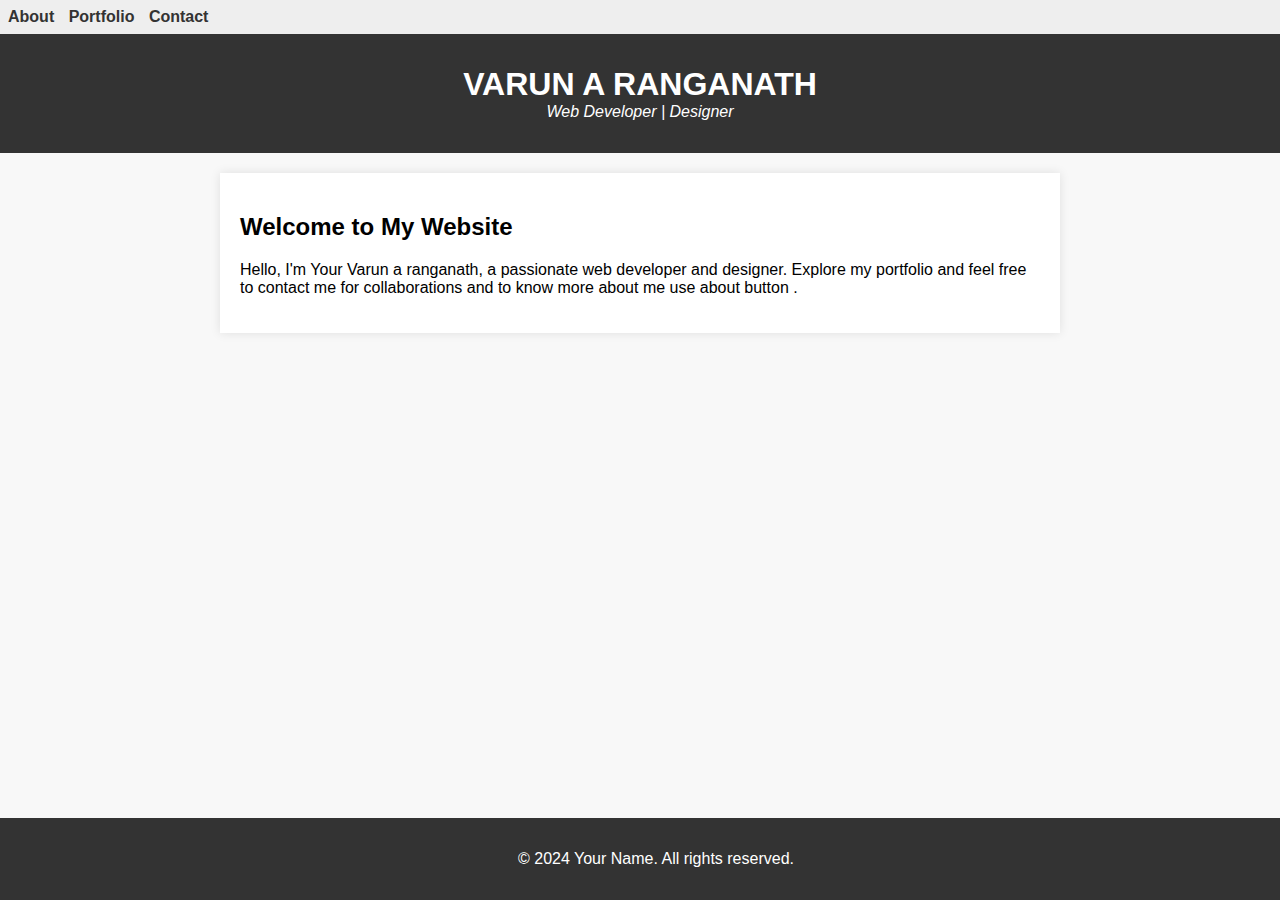
<file: index.html>
<!DOCTYPE html>
<html lang="en">
<head>
    <meta charset="UTF-8">
    <meta name="viewport" content="width=device-width, initial-scale=1.0">
    
    <link rel="stylesheet" href="about.css">
    
    <link rel="stylesheet" href="index.css">
    <link rel="stylesheet" href="contact.css">

    <nav>
        <ul>
            <li><a href="about.html">About</a></li>
            <li><a href="portfolio.html">Portfolio</a></li>
            <li><a href="contact.html">Contact</a></li>
            
           
            


        
          
        </ul>
    </nav>

    
    

</head>
<body>

    <header>
        <h1>VARUN A RANGANATH</h1>
        <p>Web Developer | Designer</p>
    </header>

    <section class="welcome">
        <h2>Welcome to My Website</h2>
        <p>Hello, I'm Your Varun a ranganath, a passionate web developer and designer. Explore my portfolio and feel free to contact me for collaborations and to know more about me use about button </button> .</p>
    </section>

   

   

    

    <footer>
        <p>&copy; 2024 Your Name. All rights reserved.</p>
    </footer>

</body>
</html>
</file>
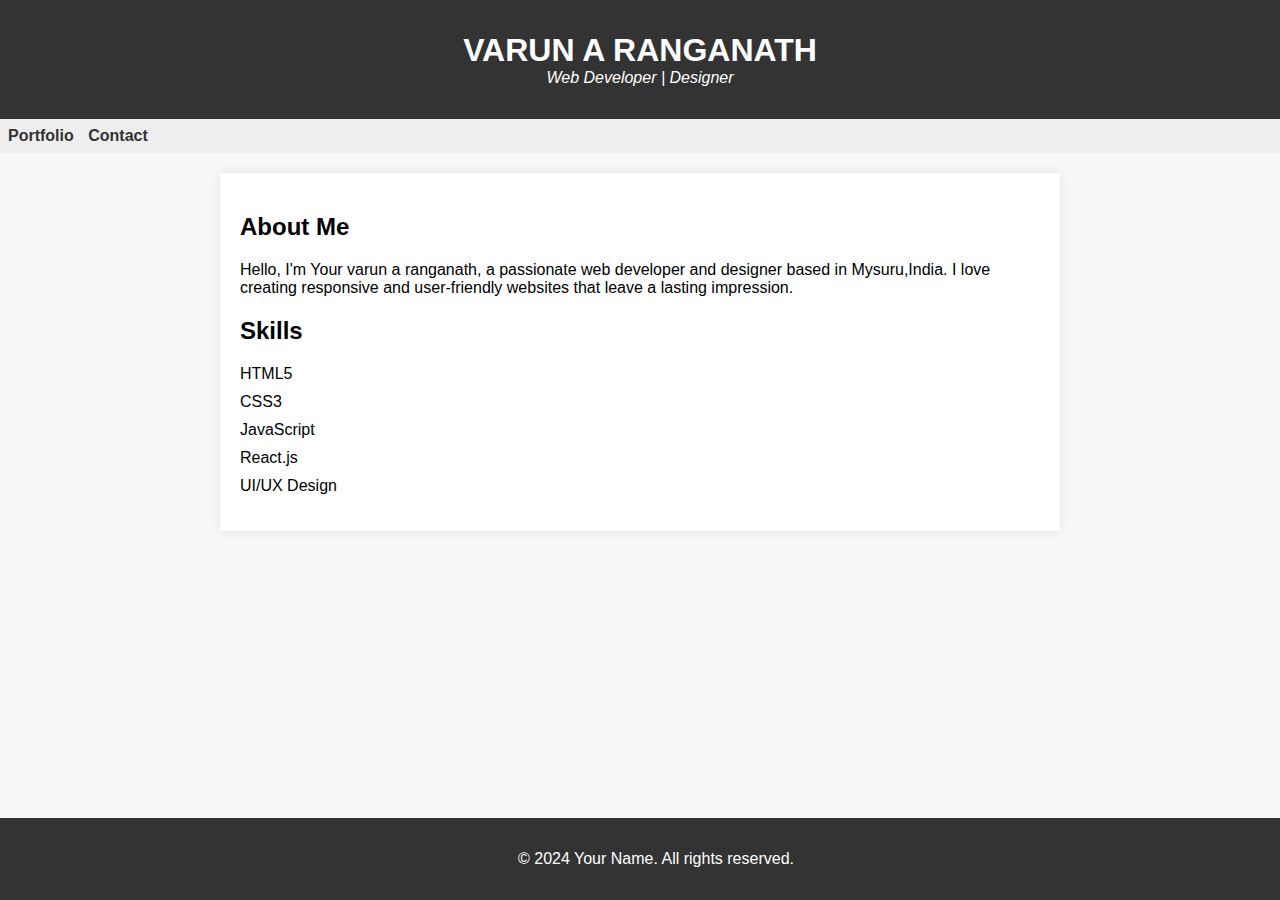
<file: about.html>
<!DOCTYPE html>
<html lang="en">
<head>
    <meta charset="UTF-8">
    <meta name="viewport" content="width=device-width, initial-scale=1.0">
    <title>About Me - Your Name</title>
    <link rel="stylesheet" href="about.css">
    <link rel="stylesheet" href="index.css">
    <link rel="stylesheet" href="contact.css">

    

</head>
<body>

    <header>
        <h1>VARUN A RANGANATH</h1>
        <p>Web Developer | Designer</p>
    </header>

    <nav>
        <ul>
            
            
            <li><a href="portfolio.html">Portfolio</a></li>
            <li><a href="contact.html">Contact</a></li>
            
            


        
          
        </ul>
    </nav>

    <section class="content">
        <h2>About Me</h2>
        <p>Hello, I'm Your varun a ranganath, a passionate web developer and designer based in Mysuru,India. I love creating responsive and user-friendly websites that leave a lasting impression.</p>

        <h2>Skills</h2>
        <ul>
            <li>HTML5</li>
            <li>CSS3</li>
            <li>JavaScript</li>
            <li>React.js</li>
            <li>UI/UX Design</li>
            <!-- Add more skills as needed -->
        </ul>
    </section>

    <footer>
        <p>&copy; 2024 Your Name. All rights reserved.</p>
    </footer>

</body>
</html>
</file>
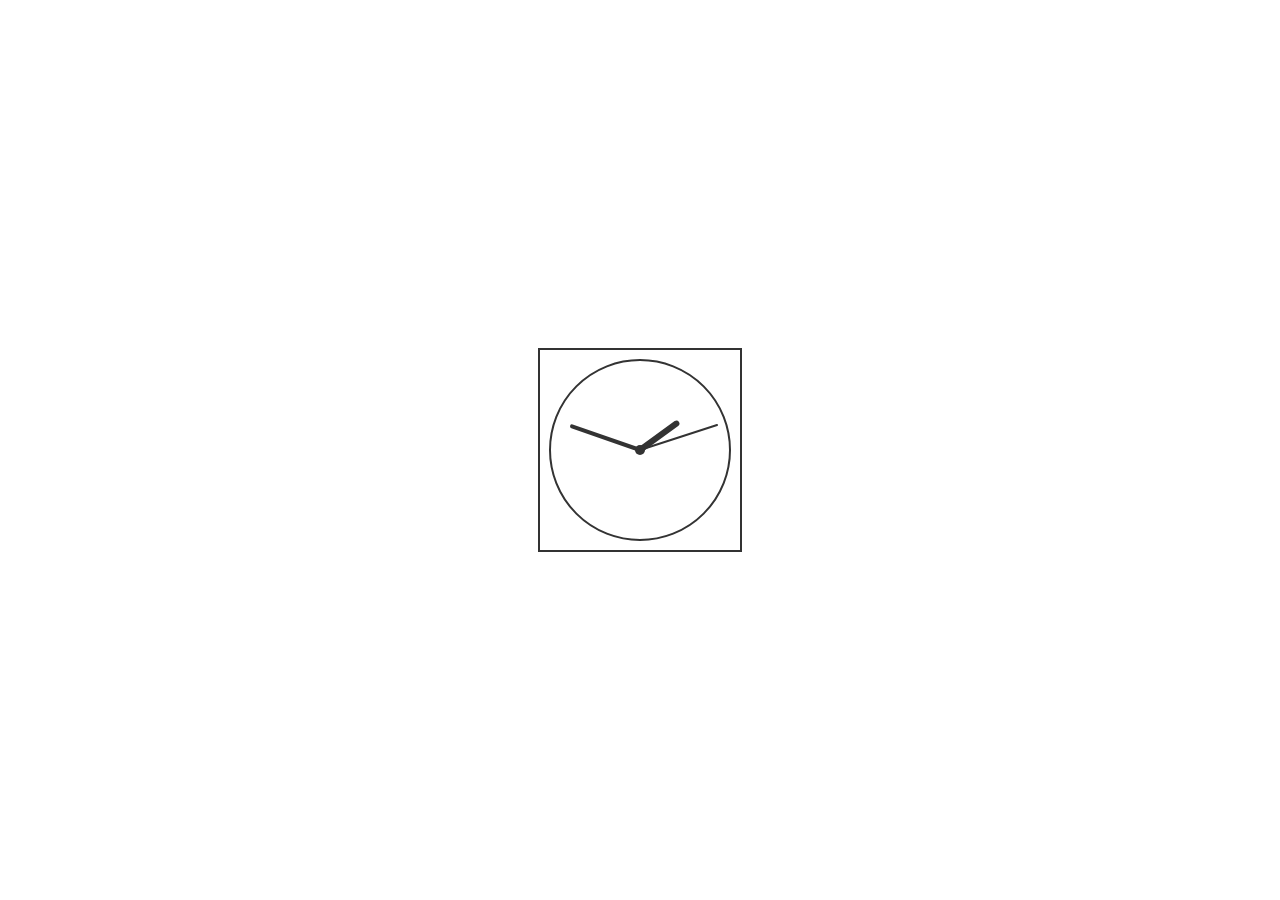
<file: clock.html>
<!DOCTYPE html>
<html lang="en">
<head>
    <meta charset="UTF-8">
    <meta name="viewport" content="width=device-width, initial-scale=1.0">
    <title>Analog Clock</title>
    <style>
        body {
            display: flex;
            align-items: center;
            justify-content: center;
            height: 100vh;
            margin: 0;
        }
        canvas {
            border: 2px solid #333;
        }
    </style>
</head>
<body>
    <canvas id="analogClock" width="200" height="200"></canvas>

    <script>
        function drawClock() {
            var canvas = document.getElementById("analogClock");
            var context = canvas.getContext("2d");
            var centerX = canvas.width / 2;
            var centerY = canvas.height / 2;
            var radius = canvas.width / 2 - 10;

            context.clearRect(0, 0, canvas.width, canvas.height);

            // Draw clock circle
            context.beginPath();
            context.arc(centerX, centerY, radius, 0, 2 * Math.PI);
            context.strokeStyle = "#333";
            context.lineWidth = 2;
            context.stroke();

            // Get current time
            var now = new Date();
            var hours = now.getHours() % 12;
            var minutes = now.getMinutes();
            var seconds = now.getSeconds();

            // Draw hour hand
            drawHand(centerX, centerY, hours * 30 + (minutes / 60) * 30, radius * 0.5, 6, context);

            // Draw minute hand
            drawHand(centerX, centerY, minutes * 6 + (seconds / 60) * 6, radius * 0.8, 4, context);

            // Draw second hand
            drawHand(centerX, centerY, seconds * 6, radius * 0.9, 2, context);

            // Draw clock center
            context.beginPath();
            context.arc(centerX, centerY, 5, 0, 2 * Math.PI);
            context.fillStyle = "#333";
            context.fill();
        }

        function drawHand(centerX, centerY, angle, length, width, context) {
            var x = centerX + length * Math.cos((angle - 90) * Math.PI / 180);
            var y = centerY + length * Math.sin((angle - 90) * Math.PI / 180);

            context.beginPath();
            context.moveTo(centerX, centerY);
            context.lineTo(x, y);
            context.strokeStyle = "#333";
            context.lineWidth = width;
            context.lineCap = "round";
            context.stroke();
        }

        function updateClock() {
            drawClock();
            setTimeout(updateClock, 1000);
        }

        // Initial call to start the clock
        updateClock();
    </script>
</body>
</html>
</file>
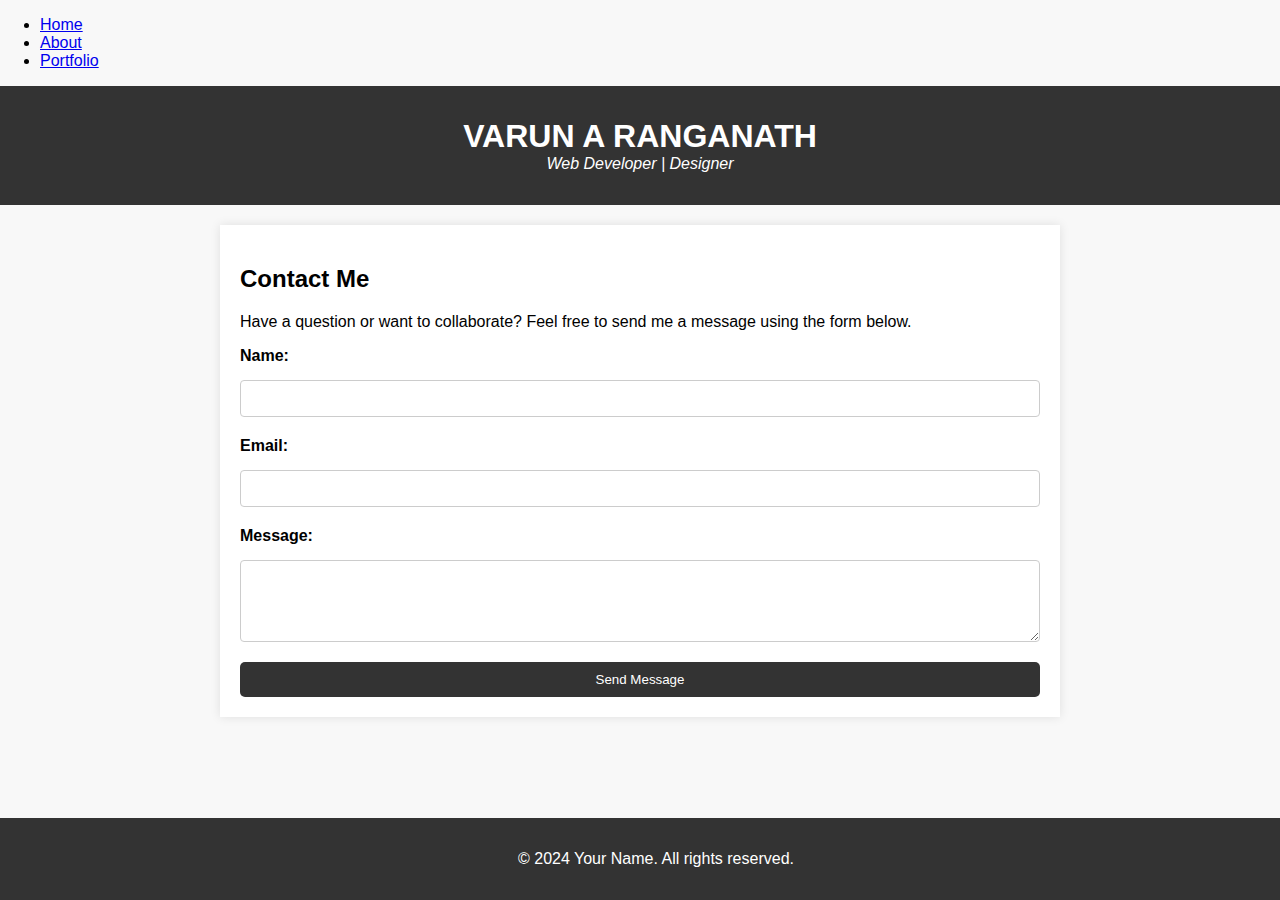
<file: contact.html>
<!DOCTYPE html>
<html lang="en">
<head>
    <meta charset="UTF-8">
    <meta name="viewport" content="width=device-width, initial-scale=1.0">
    <title>Contact Me - Your Name</title>
    <link rel="stylesheet" href="contact.css">


    <nav>
        <ul>
            <li><a href="index.html">Home</a></li>
           
            <li><a href="about.html">About</a></li>
            <li><a href="portfolio.html">Portfolio</a></li>
            
            


        
          
        </ul>
    </nav>


</head>
<body>

    <header>
        <h1>VARUN A RANGANATH</h1>
        <p>Web Developer | Designer</p>
    </header>

    <section class="contact-form">
        <h2>Contact Me</h2>
        <p>Have a question or want to collaborate? Feel free to send me a message using the form below.</p>

        <form action="#" method="post">
            <label for="name">Name:</label>
            <input type="text" id="name" name="name" required>

            <label for="email">Email:</label>
            <input type="email" id="email" name="email" required>

            <label for="message">Message:</label>
            <textarea id="message" name="message" rows="4" required></textarea>

            <button type="submit">Send Message</button>
        </form>
    </section>

    <footer>
        <p>&copy; 2024 Your Name. All rights reserved.</p>
    </footer>

</body>
</html>
</file>
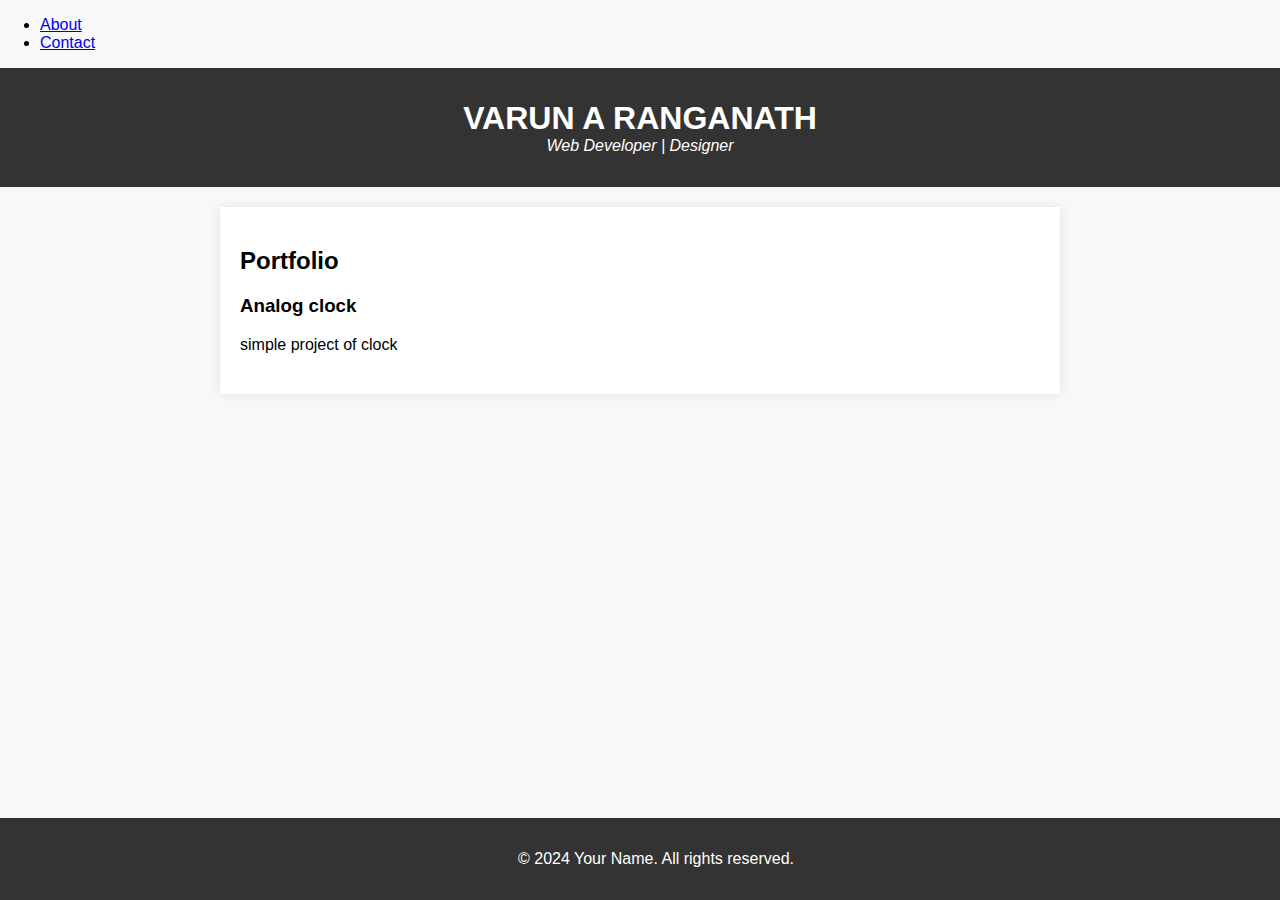
<file: portfolio.html>
<!DOCTYPE html>
<html lang="en">
<head>
    <meta charset="UTF-8">
    <meta name="viewport" content="width=device-width, initial-scale=1.0">
    <title>Portfolio - Your Name</title>
    <link rel="stylesheet" href="PORTFOLIO.CSS">
    <nav>
        <ul>
            <li><a href="about.html">About</a></li>
           
            <li><a href="contact.html">Contact</a></li>
            
           
            


        
          
        </ul>
    </nav>
</head>
<body>

    <header>
        <h1>VARUN A RANGANATH</h1>
        <p>Web Developer | Designer</p>
    </header>

    <section class="portfolio">
        <h2>Portfolio</h2>

        <div class="project">
            

            <h3>Analog clock</h3>
            <p> simple project of clock</p>
        </div>

        <!-- Add more projects as needed -->
    </section>

    <footer>
        <p>&copy; 2024 Your Name. All rights reserved.</p>
    </footer>

</body>
</html>
</file>
<file: about.css>
body {
    font-family: 'Segoe UI', Tahoma, Geneva, Verdana, sans-serif;
    margin: 0;
    padding: 0;
    background-color: #f8f8f8;
}

header {
    background-color: #333;
    color: #fff;
    text-align: center;
    padding: 2em;
}

header h1 {
    margin: 0;
}

header p {
    margin: 0;
    font-style: italic;
}

nav {
    background-color: #eee;
    padding: 0.5em;
}

nav ul {
    list-style: none;
    margin: 0;
    padding: 0;
}

nav li {
    display: inline;
    margin-right: 10px;
}

nav a {
    text-decoration: none;
    color: #333;
    font-weight: bold;
}

nav a.active {
    color: #000;
}

.content {
    max-width: 800px;
    margin: 20px auto;
    padding: 20px;
    background-color: #fff;
    box-shadow: 0 0 10px rgba(0, 0, 0, 0.1);
}

ul {
    list-style: none;
    padding: 0;
}

ul li {
    margin-bottom: 10px;
}

footer {
    background-color: #333;
    color: #fff;
    text-align: center;
    padding: 1em;
    position: fixed;
    bottom: 0;
    width: 100%;
}
</file>
<file: index.css>
body {
    font-family: 'Segoe UI', Tahoma, Geneva, Verdana, sans-serif;
    margin: 0;
    padding: 0;
    background-color: #f8f8f8;
}

header {
    background-color: #333;
    color: #fff;
    text-align: center;
    padding: 2em;
}

header h1 {
    margin: 0;
}

header p {
    margin: 0;
    font-style: italic;
}

.welcome, .featured-projects, .contact {
    max-width: 800px;
    margin: 20px auto;
    padding: 20px;
    background-color: #fff;
    box-shadow: 0 0 10px rgba(0, 0, 0, 0.1);
}

.featured-projects .project {
    margin-bottom: 20px;
}

.featured-projects img {
    max-width: 100%;
    height: auto;
}

.contact-button {
    display: inline-block;
    background-color: #333;
    color: #fff;
    padding: 10px 20px;
    text-decoration: none;
    border-radius: 5px;
    transition: background-color 0.3s ease;
}

.contact-button:hover {
    background-color: #555;
}

footer {
    background-color: #000000;
    color: #fff;
    text-align: center;
    padding: 10;
    position: fixed;
    bottom: 0;
    width: 70%;
}
</file>
<file: contact.css>
body {
    font-family: 'Segoe UI', Tahoma, Geneva, Verdana, sans-serif;
    margin: 0;
    padding: 0;
    background-color: #f8f8f8;
}

header {
    background-color: #333;
    color: #fff;
    text-align: center;
    padding: 2em;
}

header h1 {
    margin: 0;
}

header p {
    margin: 0;
    font-style: italic;
}

.contact-form {
    max-width: 800px;
    margin: 20px auto;
    padding: 20px;
    background-color: #fff;
    box-shadow: 0 0 10px rgba(0, 0, 0, 0.1);
}

form {
    display: grid;
    grid-gap: 10px;
}

label {
    font-weight: bold;
}

input, textarea {
    width: 100%;
    padding: 10px;
    box-sizing: border-box;
    margin-top: 5px;
    margin-bottom: 10px;
    border: 1px solid #ccc;
    border-radius: 4px;
}

button {
    background-color: #333;
    color: #fff;
    padding: 10px 20px;
    border: none;
    border-radius: 5px;
    cursor: pointer;
}

button:hover {
    background-color: #555;
}

footer {
    background-color: #333;
    color: #fff;
    text-align: center;
    padding: 1em;
    position: fixed;
    bottom: 0;
    width: 100%;
}
</file>
<file: PORTFOLIO.CSS>
body {
    font-family: 'Segoe UI', Tahoma, Geneva, Verdana, sans-serif;
    margin: 0;
    padding: 0;
    background-color: #f8f8f8;
}

header {
    background-color: #333;
    color: #fff;
    text-align: center;
    padding: 2em;
}

header h1 {
    margin: 0;
}

header p {
    margin: 0;
    font-style: italic;
}

.portfolio {
    max-width: 800px;
    margin: 20px auto;
    padding: 20px;
    background-color: #fff;
    box-shadow: 0 0 10px rgba(0, 0, 0, 0.1);
}

.project {
    margin-bottom: 20px;
}

.project img {
    max-width: 100%;
    height: auto;
}

footer {
    background-color: #333;
    color: #fff;
    text-align: center;
    padding: 1em;
    position: fixed;
    bottom: 0;
    width: 100%;
}
</file>
